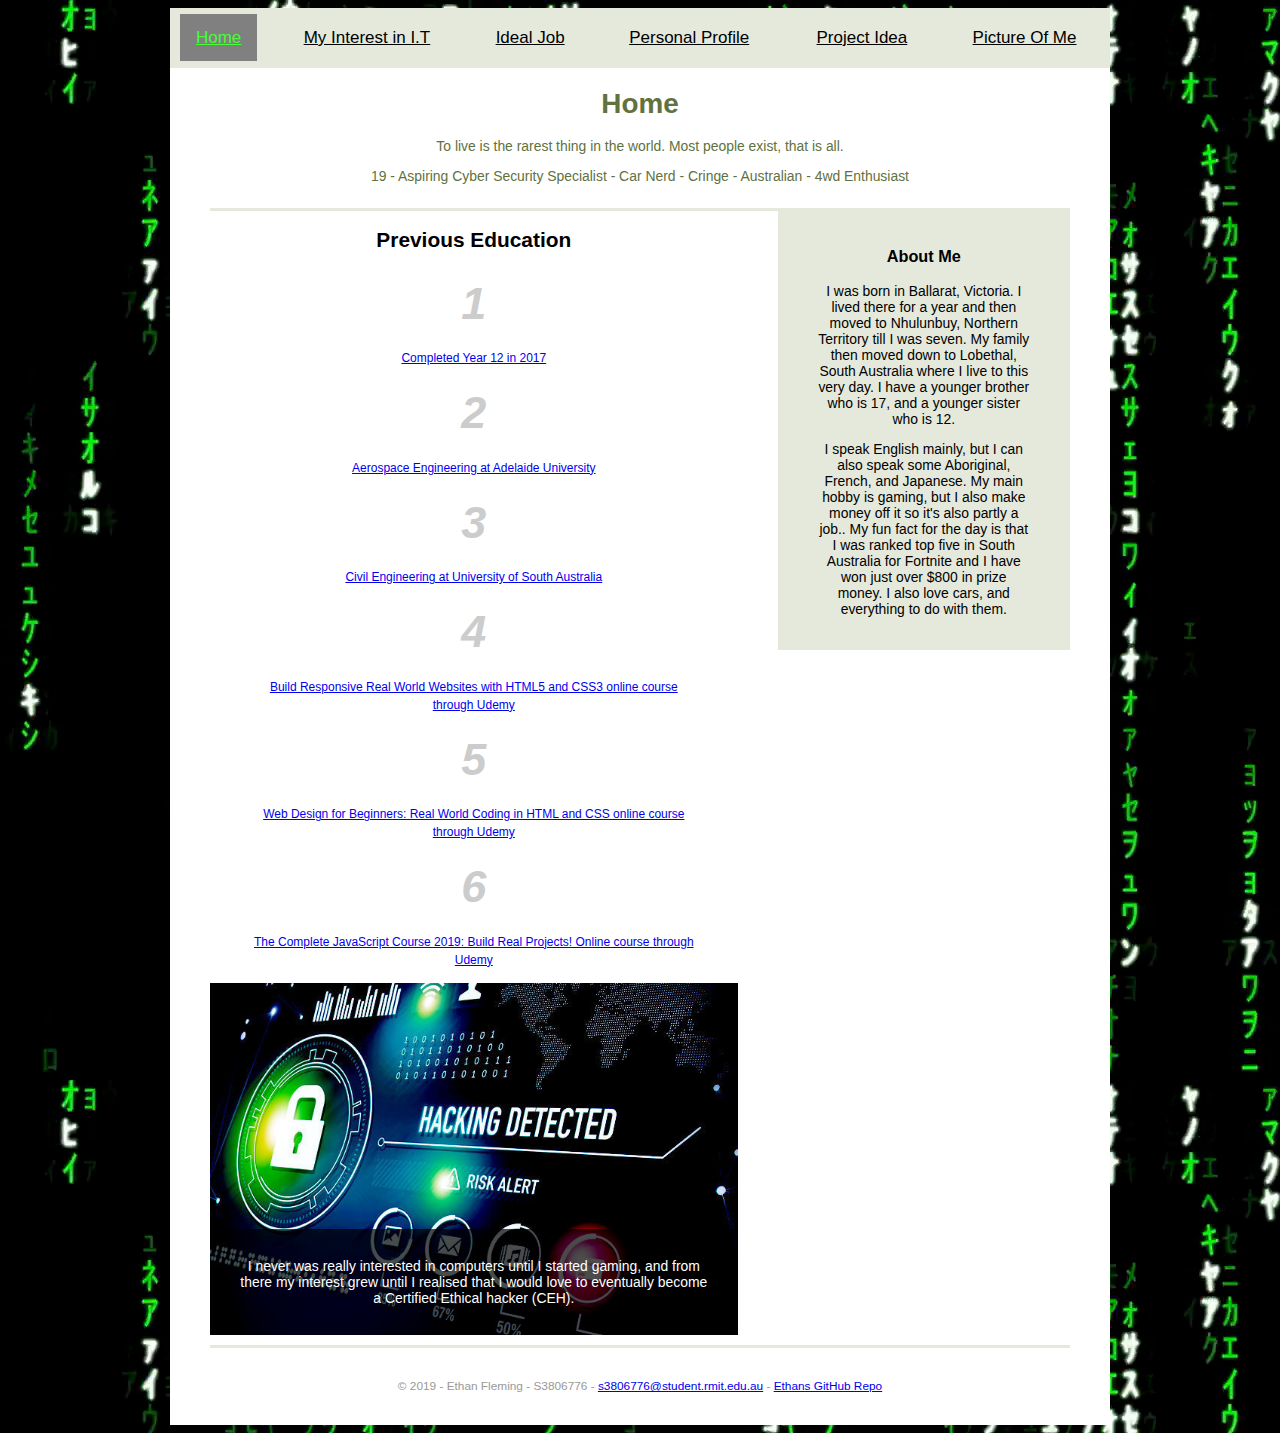
<file: home.html>
<!DOCTYPE html>
<html>

	<head>
        
		<meta charset="utf-8">
        
		<title>Home</title>
        
		<link type="text/css" rel="stylesheet" href="home.css">
        
	</head>

	<body>
        
        <div class="list">

            <span><a href="home.html" style="color: #49fb35; background-color: grey;">Home</a></span>

            <span><a href="interest_in_IT.html">My Interest in I.T</a></span>

            <span><a href="ideal_job.html">Ideal Job</a></span>

            <span><a href="personal_profile.html">Personal Profile</a></span>

            <span><a href="project_idea.html">Project Idea</a></span>
            
            <span><a href="pic-of-me.html">Picture Of Me</a></span>

        </div>
        
		<div class="container">
            
            <header> 
                
                <span class="header-text">
                    
                    <h1>Home</h1>
                    
                    <p>To live is the rarest thing in the world. Most people exist, that is all.</p>
                    
                    <div class = "bottom-text">
                        
                        <p>19 - Aspiring Cyber Security Specialist - Car Nerd - Cringe - Australian - 4wd Enthusiast</p>
                        
                    </div>
                    
                </span> 
                
			</header>
            
			<div class="content-area">
    
				<div class="main-area">
                    
                    <div class="study-history">
                        
                        <h2>Previous Education</h2>
                        
                        <span class="study">
                            
                            <ol>
                            
                                <li><span>1</span><p><a href = "https://www.hccs.sa.edu.au/">Completed Year 12 in 2017</a></p></li>

                                <li><span>2</span><p><a href = "https://ecms.adelaide.edu.au/study-with-us/undergraduate/majors-and-minors/aerospace-engineering">Aerospace Engineering at Adelaide University</a></p></li>

                                <li><span>3</span><p><a href = "https://study.unisa.edu.au/degrees/bachelor-of-engineering-honours-civil">Civil Engineering at University of South Australia</a></p></li>

                                <li><span>4</span><p><a href = "https://www.udemy.com/design-and-develop-a-killer-website-with-html5-and-css3/">Build Responsive Real World Websites with HTML5 and CSS3 online course through Udemy</a></p></li>

                                <li><span>5</span><p><a href = "https://www.udemy.com/course/web-design-for-beginners-real-world-coding-in-html-css/">Web Design for Beginners: Real World Coding in HTML and CSS online course through Udemy</a></p></li>

                                <li><span>6</span><p><a href = "https://www.udemy.com/the-complete-javascript-course/">The Complete JavaScript Course 2019: Build Real Projects! Online course through Udemy</a></p></li>
                            
                            </ol>
                            
                        </span>
                        
                        <div class="image-banner">
                            
                            <a href = "https://insydertech.co.ke/cyber-threat-intelligence-training/"><img src = "pictures/hacking.jpg" alt = "Cyber-Threat Intelligence Training image"></a>
                            
                            <div class="banner-description">
                                
                                <p> I never was really interested in computers until I started gaming, and from there my interest grew until I realised that I would love to eventually become a Certified Ethical hacker (CEH).</p>
                                
                            </div>
                            
                        </div>
                        
                    </div>
                    
				</div>

				<aside class="sidebar">
                    
                    <span style="text-align: center">
                        
                        <h3>About Me</h3>
                        
                        <p>I was born in Ballarat, Victoria. I lived there for a year and then moved to Nhulunbuy, Northern Territory till I was seven. My family then moved down to Lobethal, South Australia where I live to this very day. I have a younger brother who is 17, and a younger sister who is 12.</p>
                        
                        <p>I speak English mainly, but I can also speak some Aboriginal, French, and Japanese. My main hobby is gaming, but I also make money off it so it's also partly a job.. My fun fact for the day is that I was ranked top five in South Australia for Fortnite and I have won just over $800 in prize money. I also love cars, and everything to do with them.</p>
                        
                    </span>
                    
				</aside>

				<div class="group"></div>

			</div>

			<footer>
                
				<p>&copy; 2019 - Ethan Fleming - S3806776 - <a href = "mailto: s3806776@student.rmit.edu.au">s3806776@student.rmit.edu.au</a> - <a href = "https://github.com/EefMayne/EefMayne.github.io">Ethans GitHub Repo</a></p>
                
			</footer>

		</div>

	</body>

</html>
</file>
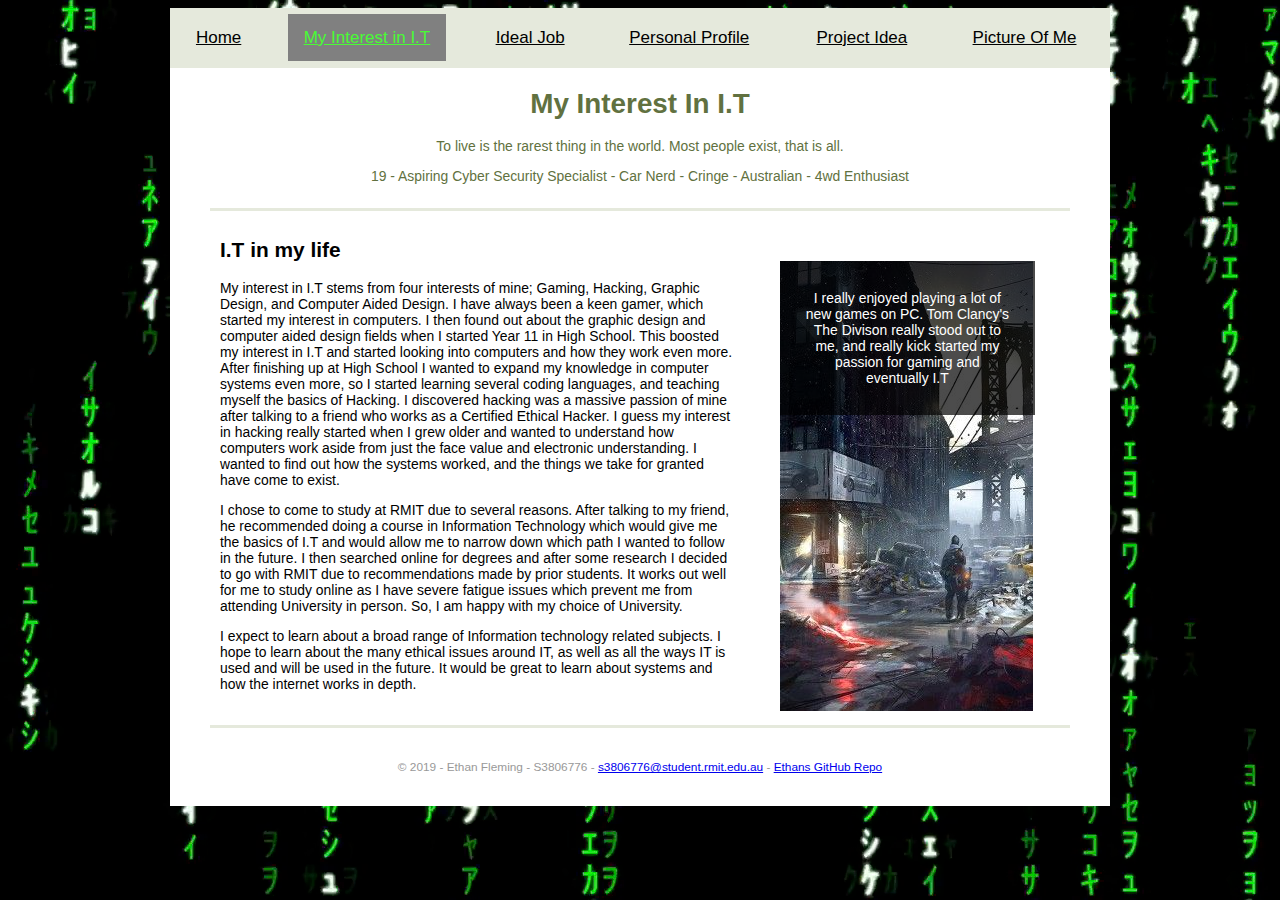
<file: interest_in_IT.html>
<!DOCTYPE html>
<html>

	<head>
        
		<meta charset="utf-8">
        
		<title>My Interest In I.T</title>
        
		<link rel="stylesheet" href="interest_in_IT.css">
        
	</head>

	<body>
        
        <div class="list">

            <span><a href="home.html">Home</a></span>

            <span><a href="interest_in_IT.html" style="color: #49fb35; background-color: grey;">My Interest in I.T</a></span>

            <span><a href="ideal_job.html">Ideal Job</a></span>

            <span><a href="personal_profile.html">Personal Profile</a></span>

            <span><a href="project_idea.html">Project Idea</a></span>
            
            <span><a href="pic-of-me.html">Picture Of Me</a></span>

        </div>
                
		<div class="container">
            
			<header>        
                
                <span class="header-text">
                    
                    <h1>My Interest In I.T</h1>
                    
                    <p>To live is the rarest thing in the world. Most people exist, that is all.</p>
                    
                    <div class = "bottom-text">
                        
                        <p>19 - Aspiring Cyber Security Specialist - Car Nerd - Cringe - Australian - 4wd Enthusiast</p>
                        
                    </div>
                    
                </span> 
                
			</header>
            
			<div class="content-area">
    
				<div class="main-area">
                    
                    <div class="it-in-my-life">
                        
                        <h2>I.T in my life</h2>
                        
                            <p>My interest in I.T stems from four interests of mine; Gaming, Hacking, Graphic Design, and Computer Aided Design. I have always been a keen gamer, which started my interest in computers. I then found out about the graphic design and computer aided design fields when I started Year 11 in High School. This boosted my interest in I.T and started looking into computers and how they work even more. After finishing up at High School I wanted to expand my knowledge in computer systems even more, so I started learning several coding languages, and teaching myself the basics of Hacking. I discovered hacking was a massive passion of mine after talking to a friend who works as a Certified Ethical Hacker. I guess my interest in hacking really started when I grew older and wanted to understand how computers work aside from just the face value and electronic understanding. I wanted to find out how the systems worked, and the things we take for granted have come to exist.</p> 

                            <p>I chose to come to study at RMIT due to several reasons. After talking to my friend, he recommended doing a course in Information Technology which would give me the basics of I.T and would allow me to narrow down which path I wanted to follow in the future. I then searched online for degrees and after some research I decided to go with RMIT due to recommendations made by prior students. It works out well for me to study online as I have severe fatigue issues which prevent me from attending University in person. So, I am happy with my choice of University.</p> 

                            <p>I expect to learn about a broad range of Information technology related subjects. I hope to learn about the many ethical issues around IT, as well as all the ways IT is used and will be used in the future. It would be great to learn about systems and how the internet works in depth. </p>
                        
                        </ol>
                    
                    </div>
                
                <!-- <aside class="sidebar1"> -->
                     
                    <div class="image-container">
                        
                            <div class="banner-description">
                                
                                <p> I really enjoyed playing a lot of new games on PC. Tom Clancy's The Divison really stood out to me, and really kick started my passion for gaming and eventually I.T</p>
                                
                            </div>
                        
                            <a href = "https://i.pinimg.com/originals/9c/47/2e/9c472efb20eafa75a22447cfeafa8291.jpg"><img src="pictures/the_division.jpg" alt = "The Division image from Pinterest"></a>

                        </div>

                    </div>
                
               <!-- </aside>-->
            

				<div class="group"></div>

			</div>

			<footer>
                
				<p>&copy; 2019 - Ethan Fleming - S3806776 - <a href = "mailto: s3806776@student.rmit.edu.au">s3806776@student.rmit.edu.au</a> - <a href = "https://github.com/EefMayne/EefMayne.github.io">Ethans GitHub Repo</a></p>
                
			</footer>

		</div>

	</body>

</html>
</file>
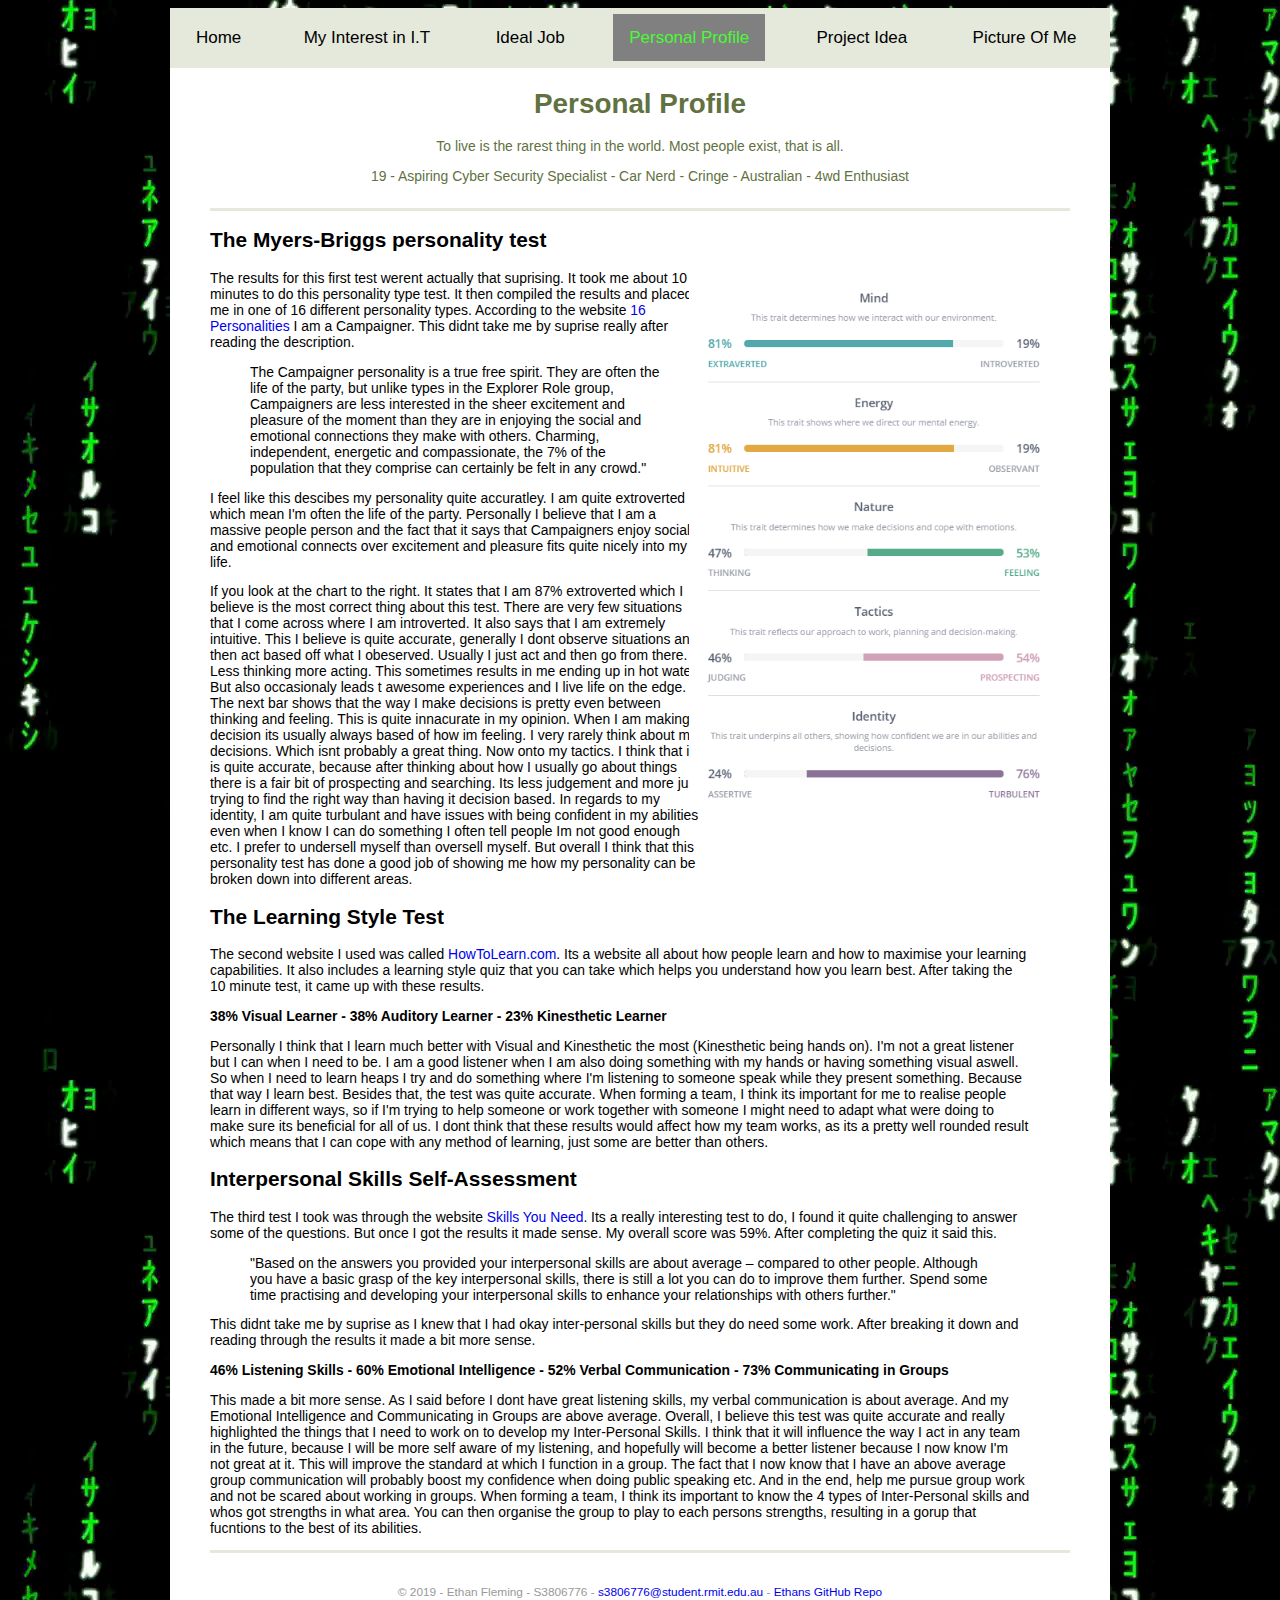
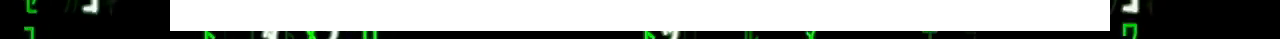
<file: personal_profile.html>
<!DOCTYPE html>
<html>

	<head>
        
		<meta charset="utf-8">
        
		<title>Personal Profile</title>
        
		<link rel="stylesheet" href="personal_profile.css">
        
        <style>
            a {
            text-decoration: none;
            }
        </style>
        
	</head>

	<body>
        
        <div class="list">

            <span><a href="home.html">Home</a></span>

            <span><a href="interest_in_IT.html">My Interest in I.T</a></span>

            <span><a href="ideal_job.html">Ideal Job</a></span>

            <span><a href="personal_profile.html" style="color: #49fb35; background-color: grey;">Personal Profile</a></span>

            <span><a href="project_idea.html">Project Idea</a></span>
            
            <span><a href="pic-of-me.html">Picture Of Me</a></span>

        </div>
        
		<div class="container">
            
			<header>        
                
                <span class="header-text">
                    
                    <h1>Personal Profile</h1>
                    
                    <p>To live is the rarest thing in the world. Most people exist, that is all.</p>
                    
                    <div class = "bottom-text">
                        
                        <p>19 - Aspiring Cyber Security Specialist - Car Nerd - Cringe - Australian - 4wd Enthusiast</p>
                        
                    </div>
                    
                </span> 
                
			</header>
            
			<div class="content-area">
    
				<div class="main-area">
                    
                    <div class="test-1">
                        
                        <h2>The Myers-Briggs personality test</h2>
                        
                        <p>The results for this first test werent actually that suprising. It took me about 10 minutes to do this personality type test. It then compiled the results and placed me in one of 16 different personality types. According to the website <a href="https://www.16personalities.com">16 Personalities</a> I am a Campaigner. This didnt take me by suprise really after reading the description.</p>
                        
                        <div onclick="location.href='https://www.16personalities.com/enfp-personality'" style="cursor: pointer;">
                            
                            <blockquote cite="https://www.16personalities.com/enfp-personality">
                                
                                <p>The Campaigner personality is a true free spirit. They are often the life of the party, but unlike types in the Explorer Role group, Campaigners are less interested in the sheer excitement and pleasure of the moment than they are in enjoying the social and emotional connections they make with others. Charming, independent, energetic and compassionate, the 7% of the population that they comprise can certainly be felt in any crowd."</p>
                                
                            </blockquote>

                        </div>
                            
                        <p>I feel like this descibes my personality quite accuratley. I am quite extroverted which mean I'm often the life of the party. Personally I believe that I am a massive people person and the fact that it says that Campaigners enjoy social and emotional connects over excitement and pleasure fits quite nicely into my life.</p>

                        <p>If you look at the chart to the right. It states that I am 87% extroverted which I believe is the most correct thing about this test. There are very few situations that I come across where I am introverted. It also says that I am extremely intuitive. This I believe is quite accurate, generally I dont observe situations and then act based off what I obeserved. Usually I just act and then go from there. Less thinking more acting. This sometimes results in me ending up in hot water. But also occasionaly leads t awesome experiences and I live life on the edge. The next bar shows that the way I make decisions is pretty even between thinking and feeling. This is quite innacurate in my opinion. When I am making a decision its usually always based of how im feeling. I very rarely think about my decisions. Which isnt probably a great thing. Now onto my tactics. I think that it is quite accurate, because after thinking about how I usually go about things there is a fair bit of prospecting and searching. Its less judgement and more just trying to find the right way than having it decision based. In regards to my identity, I am quite turbulant and have issues with being confident in my abilities even when I know I can do something I often tell people Im not good enough etc. I prefer to undersell myself than oversell myself. But overall I think that this personality test has done a good job of showing me how my personality can be broken down into different areas.</p>
                    
                    </div>
                
                    <div class="test-2">
                    
                        <h2>The Learning Style Test</h2>
                        
                        <p>The second website I used was called <a href="https://www.howtolearn.com/">HowToLearn.com</a>. Its a website all about how people learn and how to maximise your learning capabilities. It also includes a learning style quiz that you can take which helps you understand how you learn best. After taking the 10 minute test, it came up with these results.</p>
                        
                        <strong>38% Visual Learner - 38% Auditory Learner - 23% Kinesthetic Learner</strong>
                        
                        <p>Personally I think that I learn much better with Visual and Kinesthetic the most (Kinesthetic being hands on). I'm not a great listener but I can when I need to be. I am a good listener when I am also doing something with my hands or having something visual aswell. So when I need to learn heaps I try and do something where I'm listening to someone speak while they present something. Because that way I learn best. Besides that, the test was quite accurate. When forming a team, I think its important for me to realise people learn in different ways, so if I'm trying to help someone or work together with someone I might need to adapt what were doing to make sure its beneficial for all of us. I dont think that these results would affect how my team works, as its a pretty well rounded result which means that I can cope with any method of learning, just some are better than others.</p>
                    
                    </div>
                    
                    <div>
                    
                        <h2>Interpersonal Skills Self-Assessment</h2>
                        
                        <p>The third test I took was through the website <a href="https://www.skillsyouneed.com/ls/index.php/343479?lang=en">Skills You Need</a>. Its a really interesting test to do, I found it quite challenging to answer some of the questions. But once I got the results it made sense. My overall score was 59%. After completing the quiz it said this.</p>
                        
                        <div onclick="location.href='https://www.skillsyouneed.com/ls/index.php/343479/'" style="cursor: pointer;">
                        
                            <blockquote cite="https://www.skillsyouneed.com/ls/index.php/343479/">
                                
                                <p>"Based on the answers you provided your interpersonal skills are about average – compared to other people.  Although you have a basic grasp of the key interpersonal skills, there is still a lot you can do to improve them further.  Spend some time practising and developing your interpersonal skills to enhance your relationships with others further."</p>
                                
                            </blockquote>
                            
                        </div>
                    
                        <p>This didnt take me by suprise as I knew that I had okay inter-personal skills but they do need some work. After breaking it down and reading through the results it made a bit more sense.</p>
                        
                        <strong>46% Listening Skills - 60% Emotional Intelligence - 52% Verbal Communication - 73% Communicating in Groups</strong>
                        
                        <p>This made a bit more sense. As I said before I dont have great listening skills, my verbal communication is about average. And my Emotional Intelligence and Communicating in Groups are above average. Overall, I believe this test was quite accurate and really highlighted the things that I need to work on to develop my Inter-Personal Skills. I think that it will influence the way I act in any team in the future, because I will be more self aware of my listening, and hopefully will become a better listener because I now know I'm not great at it. This will improve the standard at which I function in a group. The fact that I now know that I have an above average group communication will probably boost my confidence when doing public speaking etc. And in the end, help me pursue group work and not be scared about working in groups. When forming a team, I think its important to know the 4 types of Inter-Personal skills and whos got strengths in what area. You can then organise the group to play to each persons strengths, resulting in a gorup that fucntions to the best of its abilities.</p>
                    </div>
                    
                    <div class="image-container">
     
                        <a href="https://www.16personalities.com/enfp-personality"><img src="pictures/myers_briggs_test.PNG" alt="Myers-Briggs Personality Test"></a>

                    </div>
                    
				</div>

				<div class="group"></div>

			</div>

			<footer>
                
				<p>&copy; 2019 - Ethan Fleming - S3806776 - <a href = "mailto: s3806776@student.rmit.edu.au">s3806776@student.rmit.edu.au</a> - <a href = "https://github.com/EefMayne/EefMayne.github.io">Ethans GitHub Repo</a></p>
                
			</footer>

		</div>

	</body>

</html>
</file>
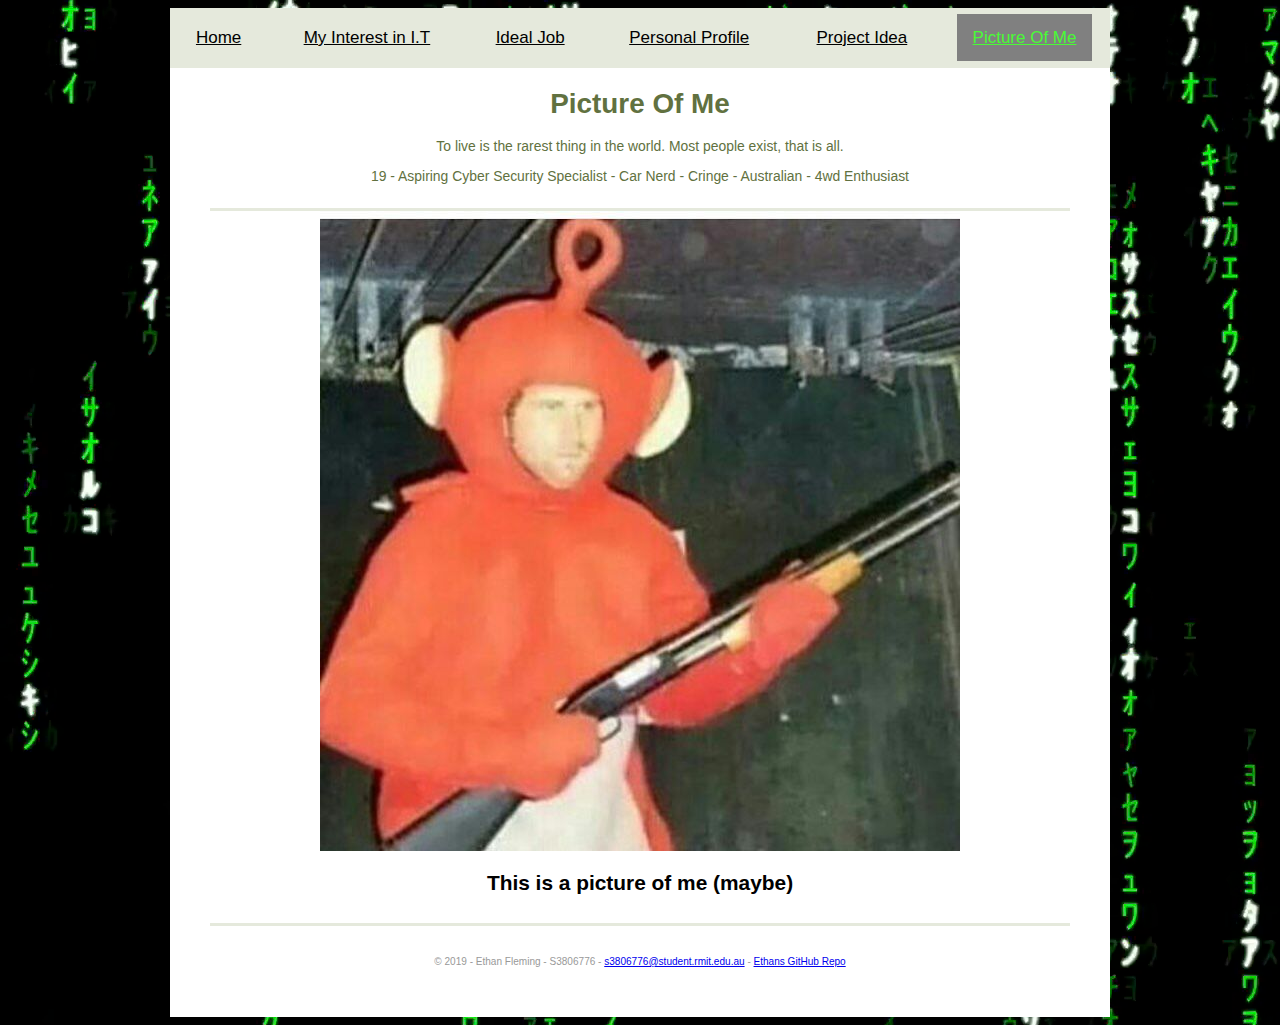
<file: pic-of-me.html>
<!DOCTYPE html>
<html>

	<head>
        
		<meta charset="utf-8">
        
		<title>Pic Of Me</title>
        
		<link type="text/css" rel="stylesheet" href="pic-of-me.css">
        
	</head>

	<body>
        
        <div class="list">

            <span><a href="home.html">Home</a></span>

            <span><a href="interest_in_IT.html">My Interest in I.T</a></span>

            <span><a href="ideal_job.html">Ideal Job</a></span>

            <span><a href="personal_profile.html">Personal Profile</a></span>

            <span><a href="project_idea.html">Project Idea</a></span>
            
            <span><a href="project_idea.html" style="color: #49fb35; background-color: grey;">Picture Of Me</a></span>

        </div>
        
		<div class="container">
            
            <header> 
                
                <span class="header-text">
                    
                    <h1>Picture Of Me</h1>
                    
                    <p>To live is the rarest thing in the world. Most people exist, that is all.</p>
                    
                    <div class = "bottom-text">
                        
                        <p>19 - Aspiring Cyber Security Specialist - Car Nerd - Cringe - Australian - 4wd Enthusiast</p>
                        
                    </div>
                    
                </span> 
                
			</header>
            
			<div class="content-area">
    
				<div class="main-area">

                    <a href = "https://www.facebook.com/1083772388350981/photos/a.1083772511684302/1083772518350968/?type=1&theater"><img src = "pictures/meme.jpg" alt = "what a meme"></a>
                    
                    <h2>This is a picture of me (maybe)</h2>
                    
				</div>

				<div class="group"></div>

			</div>

			<footer>
                
				<footer>
                
				<p>&copy; 2019 - Ethan Fleming - S3806776 - <a href = "mailto: s3806776@student.rmit.edu.au">s3806776@student.rmit.edu.au</a> - <a href = "https://github.com/EefMayne/EefMayne.github.io">Ethans GitHub Repo</a></p>
                
			</footer>

		</div>

	</body>

</html>
</file>
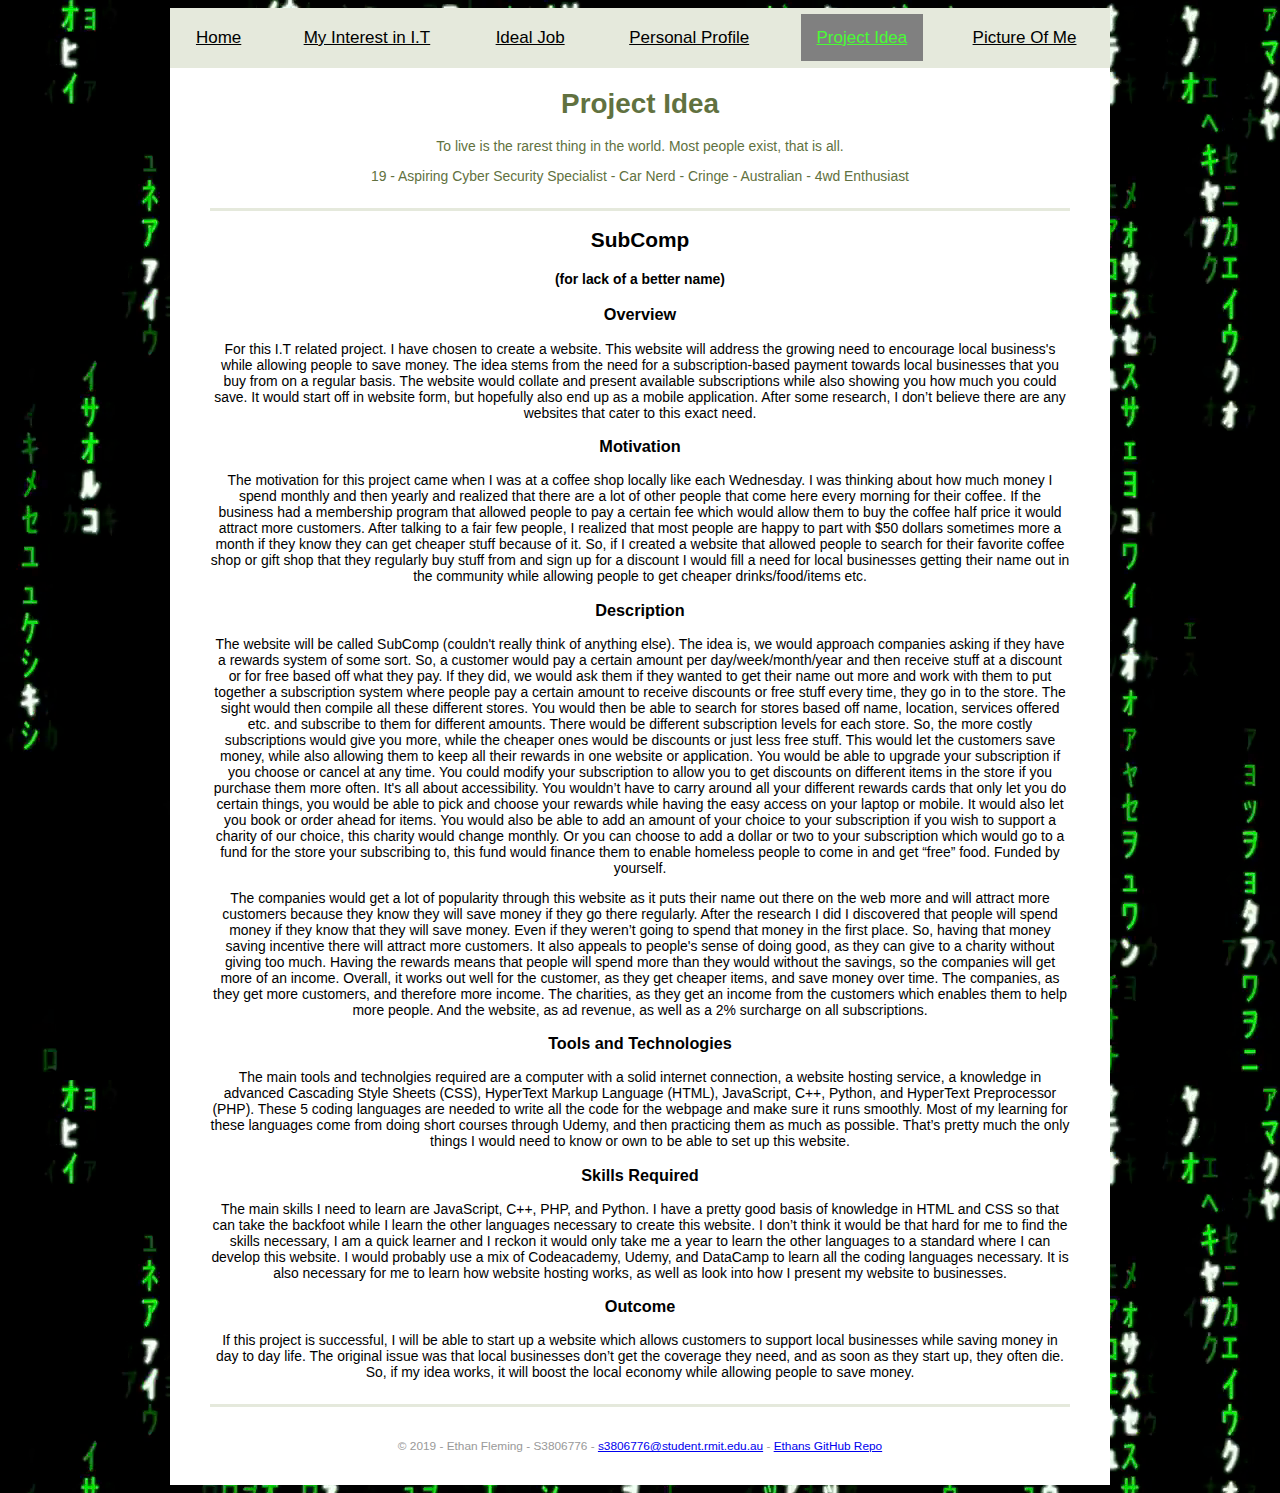
<file: project_idea.html>
<!DOCTYPE html>
<html>

	<head>
        
		<meta charset="utf-8">
        
		<title>Project Idea</title>
        
		<link type="text/css" rel="stylesheet" href="project_idea.css">
        
	</head>

	<body>
        
        <div class="list">

            <span><a href="home.html">Home</a></span>

            <span><a href="interest_in_IT.html">My Interest in I.T</a></span>

            <span><a href="ideal_job.html">Ideal Job</a></span>

            <span><a href="personal_profile.html">Personal Profile</a></span>

            <span><a href="project_idea.html" style="color: #49fb35; background-color: grey;">Project Idea</a></span>
            
            <span><a href="pic-of-me.html">Picture Of Me</a></span>

        </div>
        
		<div class="container">
            
            <header> 
                
                <span class="header-text">
                    
                    <h1>Project Idea</h1>
                    
                    <p>To live is the rarest thing in the world. Most people exist, that is all.</p>
                    
                    <div class = "bottom-text">
                        
                        <p>19 - Aspiring Cyber Security Specialist - Car Nerd - Cringe - Australian - 4wd Enthusiast</p>
                        
                    </div>
                    
                </span> 
                
			</header>
            
			<div class="content-area">
    
				<div class="main-area">
                    
                    <div class="project-idea">
                        
                        <h2>SubComp</h2>
                        <h4>(for lack of a better name)</h4>

                            <h3>Overview</h3>

                                <p>For this I.T related project. I have chosen to create a website. This website will address the growing need to encourage local business's while allowing people to save money. The idea stems from the need for a subscription-based payment towards local businesses that you buy from on a regular basis. The website would collate and present available subscriptions while also showing you how much you could save. It would start off in website form, but hopefully also end up as a mobile application. After some research, I don’t believe there are any websites that cater to this exact need.</p>

                            <h3>Motivation</h3>

                                <p>The motivation for this project came when I was at a coffee shop locally like each Wednesday. I was thinking about how much money I spend monthly and then yearly and realized that there are a lot of other people that come here every morning for their coffee. If the business had a membership program that allowed people to pay a certain fee which would allow them to buy the coffee half price it would attract more customers. After talking to a fair few people, I realized that most people are happy to part with $50 dollars sometimes more a month if they know they can get cheaper stuff because of it. So, if I created a website that allowed people to search for their favorite coffee shop or gift shop that they regularly buy stuff from and sign up for a discount I would fill a need for local businesses getting their name out in the community while allowing people to get cheaper drinks/food/items etc.</p>

                            <h3>Description</h3>

                                <p>The website will be called SubComp (couldn't really think of anything else). The idea is, we would approach companies asking if they have a rewards system of some sort. So, a customer would pay a certain amount per day/week/month/year and then receive stuff at a discount or for free based off what they pay. If they did, we would ask them if they wanted to get their name out more and work with them to put together a subscription system where people pay a certain amount to receive discounts or free stuff every time, they go in to the store. The sight would then compile all these different stores. You would then be able to search for stores based off name, location, services offered etc. and subscribe to them for different amounts. There would be different subscription levels for each store. So, the more costly subscriptions would give you more, while the cheaper ones would be discounts or just less free stuff. This would let the customers save money, while also allowing them to keep all their rewards in one website or application. You would be able to upgrade your subscription if you choose or cancel at any time. You could modify your subscription to allow you to get discounts on different items in the store if you purchase them more often. It's all about accessibility. You wouldn’t have to carry around all your different rewards cards that only let you do certain things, you would be able to pick and choose your rewards while having the easy access on your laptop or mobile. It would also let you book or order ahead for items. You would also be able to add an amount of your choice to your subscription if you wish to support a charity of our choice, this charity would change monthly. Or you can choose to add a dollar or two to your subscription which would go to a fund for the store your subscribing to, this fund would finance them to enable homeless people to come in and get “free” food. Funded by yourself.</p>
                        
                                <p>The companies would get a lot of popularity through this website as it puts their name out there on the web more and will attract more customers because they know they will save money if they go there regularly. After the research I did I discovered that people will spend money if they know that they will save money. Even if they weren’t going to spend that money in the first place. So, having that money saving incentive there will attract more customers. It also appeals to people's sense of doing good, as they can give to a charity without giving too much. Having the rewards means that people will spend more than they would without the savings, so the companies will get more of an income. Overall, it works out well for the customer, as they get cheaper items, and save money over time. The companies, as they get more customers, and therefore more income. The charities, as they get an income from the customers which enables them to help more people. And the website, as ad revenue, as well as a 2% surcharge on all subscriptions.</p>

                            <h3>Tools and Technologies</h3>

                                <p>The main tools and technolgies required are a computer with a solid internet connection, a website hosting service, a knowledge in advanced Cascading Style Sheets (CSS), HyperText Markup Language (HTML), JavaScript, C++, Python, and HyperText Preprocessor (PHP). These 5 coding languages are needed to write all the code for the webpage and make sure it runs smoothly. Most of my learning for these languages come from doing short courses through Udemy, and then practicing them as much as possible. That’s pretty much the only things I would need to know or own to be able to set up this website.</p>

                            <h3>Skills Required</h3>

                                <p>The main skills I need to learn are JavaScript, C++, PHP, and Python. I have a pretty good basis of knowledge in HTML and CSS so that can take the backfoot while I learn the other languages necessary to create this website. I don’t think it would be that hard for me to find the skills necessary, I am a quick learner and I reckon it would only take me a year to learn the other languages to a standard where I can develop this website. I would probably use a mix of Codeacademy, Udemy, and DataCamp to learn all the coding languages necessary. It is also necessary for me to learn how website hosting works, as well as look into how I present my website to businesses.</p>

                            <h3>Outcome</h3>

                                <p>If this project is successful, I will be able to start up a website which allows customers to support local businesses while saving money in day to day life. The original issue was that local businesses don’t get the coverage they need, and as soon as they start up, they often die. So, if my idea works, it will boost the local economy while allowing people to save money.</p>
                        
                    </div>
                    
				</div>

				<div class="group"></div>

			</div>

			<footer>
                
				<p>&copy; 2019 - Ethan Fleming - S3806776 - <a href = "mailto: s3806776@student.rmit.edu.au">s3806776@student.rmit.edu.au</a> - <a href = "https://github.com/EefMayne/EefMayne.github.io">Ethans GitHub Repo</a></p>
                
			</footer>

		</div>

	</body>

</html>
</file>
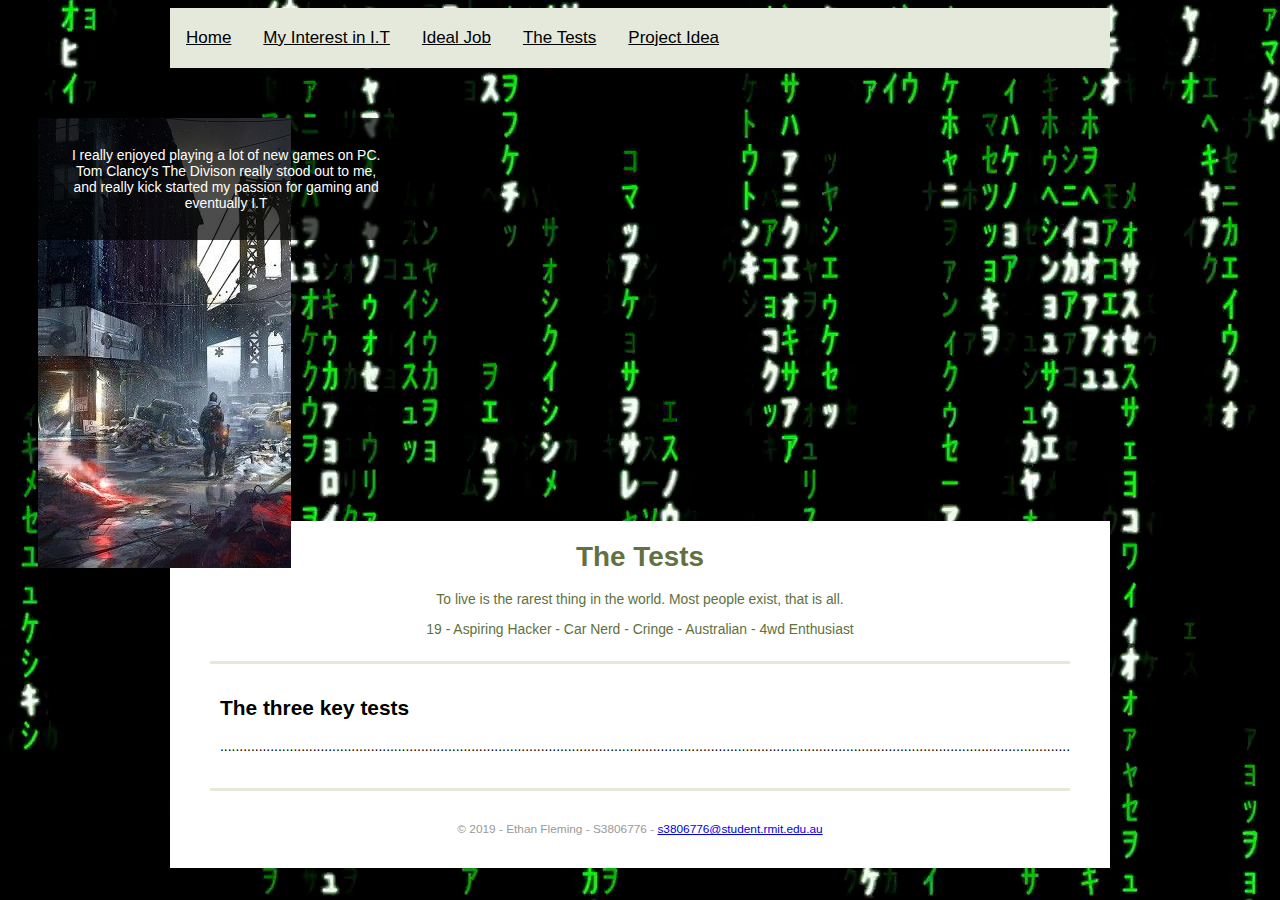
<file: the_tests.html>
<!DOCTYPE html>
<html>

	<head>
        
		<meta charset="utf-8">
        
		<title>The Tests</title>
        
		<link rel="stylesheet" href="interest_in_IT.css">
        
	</head>

	<body>
        
        <div class="list">
                    
            <a href="home.html">Home</a>

            <a href="interest_in_IT.html">My Interest in I.T</a>

            <a href="ideal_job.html">Ideal Job</a>

            <a href="the_tests.html">The Tests</a>

            <a href="project_idea.html">Project Idea</a>
    
        </div>
        
        <div class="image-container">
        
                <div class="image-banner">
                    
                    <img src="pictures/the_division.jpg">
                    
                    <div class="banner-description">
                        
                        <p> I really enjoyed playing a lot of new games on PC. Tom Clancy's The Divison really stood out to me, and really kick started my passion for gaming and eventually I.T</p>
                        
                    </div>
                    
                </div>
            
        </div>
        
		<div class="container">
            
			<header>        
                
                <span class="header-text">
                    
                    <h1>The Tests</h1>
                    
                    <p>To live is the rarest thing in the world. Most people exist, that is all.</p>
                    
                    <div class = "bottom-text">
                        
                        <p>19 - Aspiring Hacker - Car Nerd - Cringe - Australian - 4wd Enthusiast</p>
                        
                    </div>
                    
                </span> 
                
			</header>
            
			<div class="content-area" style="padding-top: 5px">
    
				<div class="main-area">
                    
                    <div class="it-in-my-life">
                        
                        <h2>The three key tests</h2>
                        
                            <p>...................................................................................................................................................................................................................................................................................................................................................................................................................................................................................................................................................</p> 
                        
                        </ol>
                    
                    </div>
                
				</div>

				<div class="group"></div>

			</div>

			<footer>
                
				<p>&copy; 2019 - Ethan Fleming - S3806776 - <a href = "mailto: s3806776@student.rmit.edu.au">s3806776@student.rmit.edu.au</a></p>
                
			</footer>

		</div>

	</body>

</html>
</file>
<file: home.css>
/* Whole Page */
body {
	font-family: Tahoma, sans-serif;
	font-size: 87%;
    background-image: url("pictures/Capture.PNG");
	background-size: auto;
	background-repeat: repeat;
}
/* End Whole Page */


/* Main Section of HTML */
.container {
	max-width: 940px;
	margin-left: auto;
	margin-right: auto;
	background-color: #FFF;
    padding: 0px 40px;
	box-sizing: border-box;
}


/* Site Navigation */
.list {
    background-color: #e5e9dc;
    overflow: auto; 
    position: relative;
    width: 100%;
    margin: auto;
    display: table;
    padding: 20px 0px;
    max-width: 940px;
	margin-left: auto;
	margin-right: auto;
    box-sizing: border-box;
}
.list a {
    color: #000000;
    text-align: center;
    padding: 14px 16px;
    font-size: 17px; 
}
.list a:hover {
    background-color: #ddd;
    color: black;
}
.list span {
    display: table-cell;
    text-align: center;
}
/* End Site Navigation */


/* The Header */
header {
    padding-top: 1px;
    color: #617140;
}
.bottom-text {
    padding-bottom: 10px;
}
.header-text {
    text-align: center;
}
/* End Header */

.content-area {
    margin-top: -10px #e5e9dc;
	border-top: 3px solid #e5e9dc;
	border-bottom: 3px solid #e5e9dc;
    padding-bottom: 10px;
}
.main-area {
	width: 66%;
	float: left;
	padding-right: 40px;
	box-sizing: border-box;
    text-align: center;
}

    /* List of Study */
.study ol {
    color: #ccc;
    list-style-type: none;
    padding-right: 40px;
    }
.study li {
    font: bold italic 45px/1.5 Helvetica, Verdana, sans-serif;
    position: relative;
}
.study li p {
    font: 12px/1.5 Helvetica, sans-serif;
    color: #555;
}
/* End of List of Study */

.sidebar {
	width: 34%;
	float: left;
	background-color: #e5e9dc;
    color: #000000;
	padding: 20px 40px;
	box-sizing: border-box;
	font-size: 100%;
}
footer {
	text-align: center;
	font-size: 85%;
	color: #999;
	padding-bottom: 20px;
	padding-top: 20px;
}
/* End Main Section of HTML */


/* Image and Banner Overlay */
.image-banner {
    position: relative;
    width: 100%;
}
.image-banner img {
    display: block;
    max-width: 100%;
    height: auto;
}
.banner-description {
    position: absolute;
    bottom: 0;
    left: 0;
    width: auto;
    color: #FFF;
    background-color: rgba(0, 0, 0, 0.7);
    padding: 15px 25px;
    text-align: center;
}
/*End Image and Banner Overlay*/


/*Clearfix method: This ensures that the css code places borders on top and bottom of the text.*/
.group:before,
.group:after {
	content: "";
	display: table;
}
.group:after {
	clear: both;
}
.group {
	zoom: 1;
}
/* End of Clearfix Method */
</file>
<file: interest_in_IT.css>
/* Whole Page */
body {
	font-family: Tahoma, sans-serif;
	font-size: 87%;
    background-image: url("pictures/Capture.PNG");
	background-size: auto;
	background-repeat: repeat;
}
/* End Whole Page */


/* Site Navigation */
.list {
    background-color: #e5e9dc;
    overflow: auto; 
    position: relative;
    width: 100%;
    margin: auto;
    display: table;
    padding: 20px 0px;
    max-width: 940px;
	margin-left: auto;
	margin-right: auto;
    box-sizing: border-box;
}
.list a {
    color: #000000;
    text-align: center;
    padding: 14px 16px;
    font-size: 17px; 
}
.list a:hover {
    background-color: #ddd;
    color: black;
}
.list span {
    display: table-cell;
    text-align: center;
}
/* End Site Navigation */


/* Main Section Of HTML */
.container {
	max-width: 940px;
	margin-left: auto;
	margin-right: auto;
	background-color: #FFF;
	padding: 0px 40px;
	box-sizing: border-box;
}

/* The Header */
header {
    padding-top: 1px;
    color: #617140;
}
.bottom-text {
    padding-bottom: 10px;
}
.header-text {
    text-align: center;
}
/* End Header */

.content-area {
    margin-top: -10px #e5e9dc;
	border-top: 3px solid #e5e9dc;
	border-bottom: 3px solid #e5e9dc;
    padding-bottom: 10px;
    overflow: hidden;
}
.main-area {
    overflow: hidden;  
}

.it-in-my-life {
    vertical-align:top !important;
    display: inline-block;
    padding: 10px 10px;
    width: 60%;   
}

footer {
	text-align: center;
	font-size: 85%;
	color: #999;
	padding-bottom: 20px;
	padding-top: 20px;
}
/* End Main Section Of HTML */


/* Image and Banner Overlay*/
.image-container img {
    display: block;
    max-width: 100%;
    height: auto;
    display: inline-block;
}

.image-container {
    vertical-align:top !important;
    height: auto;
    top: 50px;
    right: -30px;
	width: 30%;
    display: inline-block;
    color: #000000;
	font-size: 100%;
    position: relative;    
}

.banner-description {
    position: absolute;
    z-index: 999;
    left: 0;
    right: 0;
    top: 0;
    width: auto;
    color: #FFF;
    background-color: rgba(0, 0, 0, 0.7);
    padding: 15px 25px;
    text-align: center;
    margin-right: 3px;
}
/*End Image and Banner Overlay*/


/*Clearfix method: This ensures that the css code places borders on top and bottom of the text.*/
.group:before,
.group:after {
	content: "";
	display: table;
}
.group:after {
	clear: both;
}
.group {
	zoom: 1;
}
</file>
<file: personal_profile.css>
/* Whole Page */
body {
	font-family: Tahoma, sans-serif;
	font-size: 87%;
    background-image: url("pictures/Capture.PNG");
	background-size: auto;
	background-repeat: repeat;
}
/* End Whole Page */


/* Site Navigation */
.list {
    background-color: #e5e9dc;
    overflow: auto; 
    position: relative;
    width: 100%;
    margin: auto;
    display: table;
    padding: 20px 0px;
    max-width: 940px;
	margin-left: auto;
	margin-right: auto;
    box-sizing: border-box;
}
.list a {
    color: #000000;
    text-align: center;
    padding: 14px 16px;
    font-size: 17px; 
}
.list a:hover {
    background-color: #ddd;
    color: black;
}
.list span {
    display: table-cell;
    text-align: center;
}
/* End Site Navigation */


/* Main Section Of HTML */
.container {
	max-width: 940px;
	margin-left: auto;
	margin-right: auto;
	background-color: #FFF;
	padding: 0px 40px;
	box-sizing: border-box;
}

/* The Header */
header {
    padding-top: 1px;
    color: #617140;
}
.bottom-text {
    padding-bottom: 10px;
}
.header-text {
    text-align: center;
}
/* End Header */

.content-area {
    margin-top: -10px #e5e9dc;
	border-top: 3px solid #e5e9dc;
	border-bottom: 3px solid #e5e9dc;
}
.main-area {
	float: left;
    padding-right: 40px;
	box-sizing: border-box;
}
.test-1 {
    width: 60%;
}
.test-2 {
    width: 100%;
}
.test-3 {
    width: 100%;
}
footer {
	text-align: center;
	font-size: 85%;
	color: #999;
	padding-bottom: 20px;
	padding-top: 20px;
}
/* End Main Section Of HTML */


/* Image Overlay*/
.image-container {
    float: right;
    width: relative;
    position: absolute;
    right: 130px;
    top: 280px
}
.image-container img {
    max-width: 80%;
    height: auto;
}
/*End Image Overlay*/


/*Clearfix method: This ensures that the css code places borders on top and bottom of the text.*/
.group:before,
.group:after {
	content: "";
	display: table;
}
.group:after {
	clear: both;
}
.group {
	zoom: 1;
}
/* End of Clearfix method */
</file>
<file: pic-of-me.css>
/* Whole Page */
body {
	font-family: Tahoma, sans-serif;
	font-size: 87%;
    background-image: url("pictures/Capture.PNG");
	background-size: auto;
	background-repeat: repeat;
}
/* End Whole Page */


/* Main Section of HTML */
.container {
	max-width: 940px;
	margin-left: auto;
	margin-right: auto;
	background-color: #FFF;
    padding: 0px 40px;
	box-sizing: border-box;
}

/* Site Navigation */
.list {
    background-color: #e5e9dc;
    overflow: auto; 
    position: relative;
    width: 100%;
    margin: auto;
    display: table;
    padding: 20px 0px;
    max-width: 940px;
	margin-left: auto;
	margin-right: auto;
    box-sizing: border-box;
}
.list a {
    color: #000000;
    text-align: center;
    padding: 14px 16px;
    font-size: 17px; 
}
.list a:hover {
    background-color: #ddd;
    color: black;
}
.list span {
    display: table-cell;
    text-align: center;
}
/* End Site Navigation */


/* The Header */
header {
    padding-top: 1px;
    color: #617140;
}
.bottom-text {
    padding-bottom: 10px;
}
.header-text {
    text-align: center;
}
/* End Header */

.content-area {
    margin-top: -10px #e5e9dc;
	border-top: 3px solid #e5e9dc;
	border-bottom: 3px solid #e5e9dc;
    padding-bottom: 10px;
}
.main-area {
	width: 100%;
	box-sizing: border-box;
    text-align: center;
}
footer {
	text-align: center;
	font-size: 85%;
	color: #999;
	padding-bottom: 20px;
	padding-top: 10px;
}
/* End Main Section of HTML */


/*Clearfix method: This ensures that the css code places borders on top and bottom of the text.*/
.group:before,
.group:after {
	content: "";
	display: table;
}
.group:after {
	clear: both;
}
.group {
	zoom: 1;
}
/* End of Clearfix Method */
</file>
<file: project_idea.css>
/* Whole Page */
body {
	font-family: Tahoma, sans-serif;
	font-size: 87%;
    background-image: url("pictures/Capture.PNG");
	background-size: auto;
	background-repeat: repeat;
}
/* End Whole Page */


/* Main Section of HTML */
.container {
	max-width: 940px;
	margin-left: auto;
	margin-right: auto;
	background-color: #FFF;
    padding: 0px 40px;
	box-sizing: border-box;
}

/* Site Navigation */
.list {
    background-color: #e5e9dc;
    overflow: auto; 
    position: relative;
    width: 100%;
    margin: auto;
    display: table;
    padding: 20px 0px;
    max-width: 940px;
	margin-left: auto;
	margin-right: auto;
    box-sizing: border-box;
}
.list a {
    color: #000000;
    text-align: center;
    padding: 14px 16px;
    font-size: 17px; 
}
.list a:hover {
    background-color: #ddd;
    color: black;
}
.list span {
    display: table-cell;
    text-align: center;
}
/* End Site Navigation */


/* The Header */
header {
    padding-top: 1px;
    color: #617140;
}
.bottom-text {
    padding-bottom: 10px;
}
.header-text {
    text-align: center;
}
/* End Header */

.content-area {
    margin-top: -10px #e5e9dc;
	border-top: 3px solid #e5e9dc;
	border-bottom: 3px solid #e5e9dc;
    padding-bottom: 10px;
}
.main-area {
	width: 100%;
	box-sizing: border-box;
    text-align: center;
}
footer {
	text-align: center;
	font-size: 85%;
	color: #999;
	padding-bottom: 20px;
	padding-top: 20px;
}
/* End Main Section of HTML */


/*Clearfix method: This ensures that the css code places borders on top and bottom of the text.*/
.group:before,
.group:after {
	content: "";
	display: table;
}
.group:after {
	clear: both;
}
.group {
	zoom: 1;
}
/* End of Clearfix Method */
</file>
